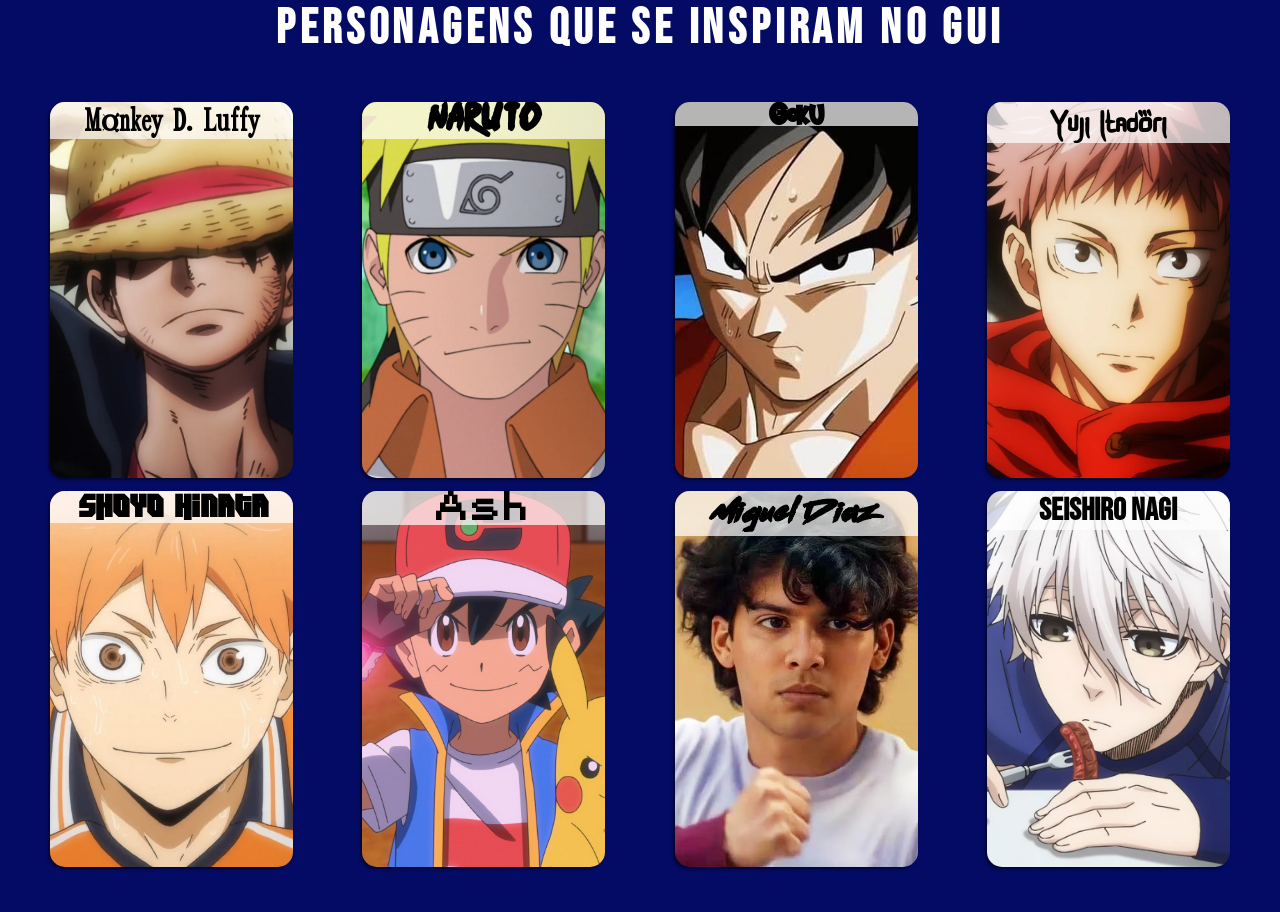
<file: index.html>
<!DOCTYPE html>
<html lang="pt-BR">
  <head>
    <meta charset="UTF-8" />
    <meta name="viewport" content="width=device-width, initial-scale=1.0" />
    <link rel="stylesheet" href="styles/style.css" />
    <link rel="shortcut icon" href="images/guilher.ico" type="image/x-icon" />
    <script defer src="script/script.js"></script>
    <title>Guilher</title>
  </head>
  <body>
    <h1>Personagens que se inspiram no Gui</h1>
    <div id="container-info">
      <div id="expanded-image"></div>
      <div id="container-info-text">
        <h1 id="nome-personagem-info">Nome do Personagem</h1>
        <p id="texto-personagem-info">Texto do Personagem</p>
        <div id="container-info-options">
          <img src="images/fecharIcon.png" alt="Fechar" id="fechar-info">
        </div>
      </div>

    </div>
    <div id="container-cards">
      <div
        class="card-character"
        id="luffy_card"
        style="background-image: url(images/image1.webp)"
        title="Monkey D. Luffy"
      >
        <p style="font-family: 'onepiece', Arial, Helvetica, sans-serif">
          Monkey D. Luffy
        </p>
      </div>
      <div
        class="card-character"
        id="naruto_card"
        style="background-image: url(images/image2.webp)"
        title="Naruto Uzumaki"
      >
        <p style="font-family: 'naruto', Arial, Helvetica, sans-serif">
          Naruto
        </p>
      </div>
      <div
        class="card-character"
        id="goku_card"
        style="background-image: url(images/image3.webp)"
        title="Son Goku"
      >
        <p style="font-family: 'dbz', Arial, Helvetica, sans-serif">Goku</p>
      </div>
      <div
        class="card-character"
        id="itadori_card"
        style="background-image: url(images/image4.webp)"
        title="Yuji Itadori"
      >
        <p style="font-family: 'jujutsu', Arial, Helvetica, sans-serif">
          Yuji Itadori
        </p>
      </div>
      <div
        class="card-character"
        id="hinata_card"
        style="background-image: url(images/image5.webp)"
        title="Shoyo Hinata"
      >
        <p style="font-family: 'haikyuu', Arial, Helvetica, sans-serif">
          Shoyo Hinata
        </p>
      </div>
      <div
        class="card-character"
        id="ash_card"
        style="background-image: url(images/image6.webp)"
        title="Ash Ketchum"
      >
        <p style="font-family: 'pokemon', Arial, Helvetica, sans-serif">Ash</p>
      </div>
      <div
        class="card-character"
        id="miguel_card"
        style="background-image: url(images/image7.webp)"
        title="Miguel Diaz"
      >
        <p style="font-family: 'cobrakai', Arial, Helvetica, sans-serif">
          Miguel Diaz
        </p>
      </div>
      <div
        class="card-character"
        id="bluelock_card"
        style="background-image: url(images/image8.webp)"
        title="Seishiro Nagi"
      >
        <p style="font-family: 'bluelock', Arial, Helvetica, sans-serif">Seishiro Nagi</p>
      </div>
    </div>
  </body>
</html>
</file>
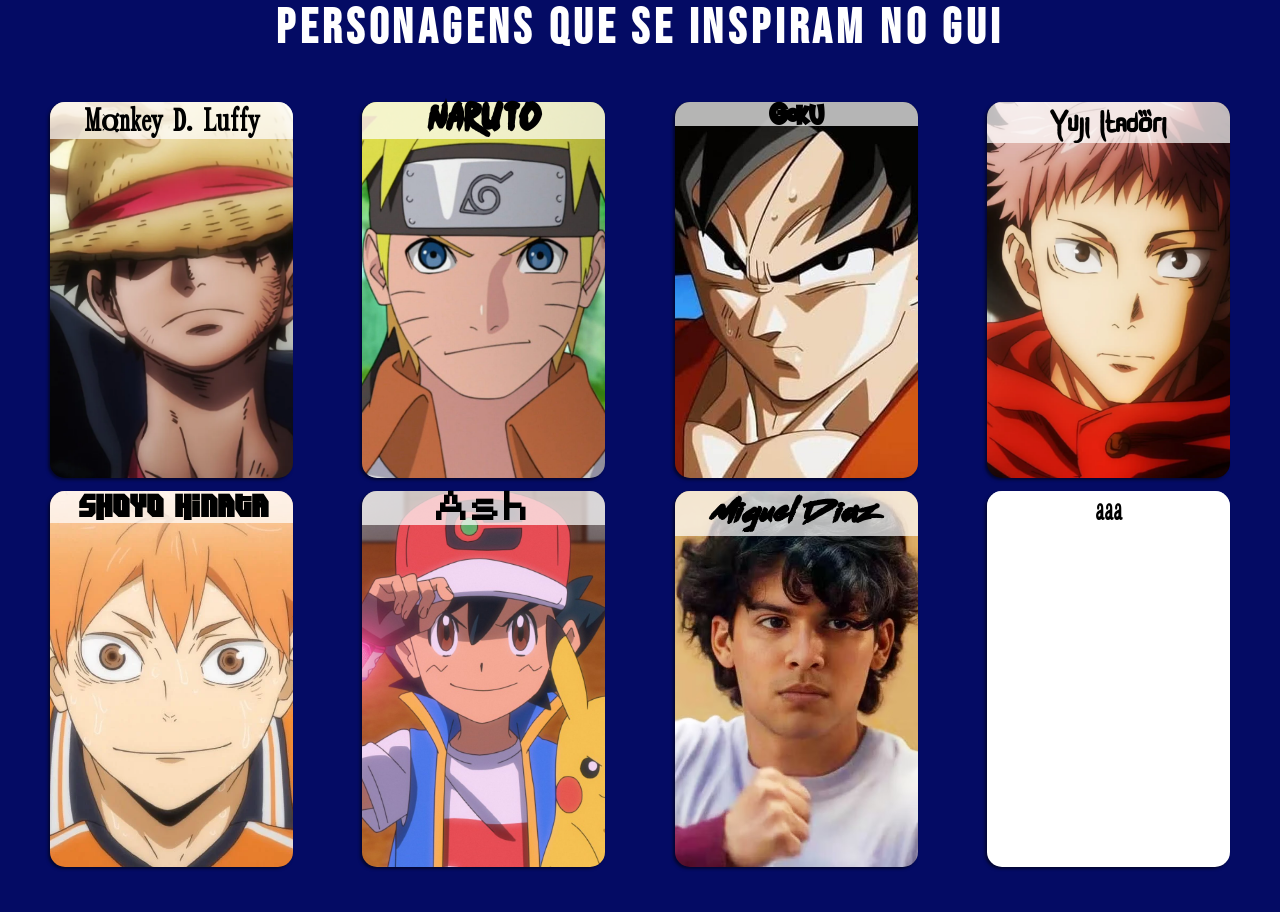
<file: base/index.html>
<!DOCTYPE html>
<html lang="pt-BR">
  <head>
    <meta charset="UTF-8" />
    <meta name="viewport" content="width=device-width, initial-scale=1.0" />
    <link rel="stylesheet" href="../styles/style.css" />
    <script src="../script/script.js"></script>
    <title>Guilher</title>
  </head>
  <body>
    <h1>Personagens que se inspiram no Gui</h1>
    <div id="container-cards">
      <div
        class="card-character"
        id="luffy_card"
        style="background-image: url(../images/luffy.webp)"
        title="Money D. Luffy"
      >
        <p style="font-family: 'onepiece', Arial, Helvetica, sans-serif">
          Monkey D. Luffy
        </p>
      </div>
      <div
        class="card-character"
        id="naruto_card"
        style="background-image: url(../images/naruto.webp)"
        title="Naruto Uzumaki"
      >
        <p style="font-family: 'naruto', Arial, Helvetica, sans-serif">
          Naruto
        </p>
      </div>
      <div
        class="card-character"
        id="goku_card"
        style="background-image: url(../images/goku.webp)"
        title="Son Goku"
      >
        <p style="font-family: 'dbz', Arial, Helvetica, sans-serif">Goku</p>
      </div>
      <div
        class="card-character"
        id="itadori_card"
        style="background-image: url(../images/itadori.webp)"
        title="Yuji Itadori"
      >
        <p style="font-family: 'jujutsu', Arial, Helvetica, sans-serif">
          Yuji Itadori
        </p>
      </div>
      <div
        class="card-character"
        id="hinata_card"
        style="background-image: url(../images/hinata.webp)"
        title="Shoyo Hinata"
      >
        <p style="font-family: 'haikyuu', Arial, Helvetica, sans-serif">
          Shoyo Hinata
        </p>
      </div>
      <div
        class="card-character"
        id="ash_card"
        style="background-image: url(../images/ash.webp)"
        title="Ash Ketchum"
      >
        <p
          style="
            font-family: 'pokemon', Arial, Helvetica, sans-serif
          "
        >
          Ash
        </p>
      </div>
      <div
        class="card-character"
        id="miguel_card"
        style="background-image: url(../images/miguel.webp)"
        title="Miguel Diaz"
      >
        <p style="font-family: 'cobrakai', Arial, Helvetica, sans-serif">
          Miguel Diaz
        </p>
      </div>
      <div
        class="card-character"
        id="bluelock_card"
        style="background-image: url(../images/)"
      >
        <p style="font-family: 'onepiece', Arial, Helvetica, sans-serif">aaa</p>
      </div>
    </div>
  </body>
</html>
</file>
<file: styles/style.css>
@font-face {
  font-family: onepiece;
  src: url(OnePiece-zAqL.ttf);
}
@font-face {
  font-family: pokemon;
  src: url(PokemonGb-RAeo.ttf);
}
@font-face {
  font-family: dbz;
  src: url(Saiyan-Sans.ttf);
}
@font-face {
  font-family: haikyuu;
  src: url(DIMITRI_.TTF);
}
@font-face {
  font-family: cobrakai;
  src: url(Dead\ Stock\ -\ Demo.ttf);
}
@font-face {
  font-family: naruto;
  src: url(njnaruto.ttf);
}
@font-face {
  font-family: jujutsu;
  src: url(jujutsu-kaisen/Jujutsu\ Kaisen.ttf);
}
@font-face {
  font-family: bluelock;
  src: url(BebasNeue-Regular.otf);
}
* {
  box-sizing: border-box;
  padding: 0;
  margin: 0;
}
body {
  background-color: rgb(4, 11, 100);
  width: 100vw;
  overflow: hidden;
  height: 100vh;
  text-align: center;
}
h1 {
  color: white;
  font-weight: bolder;
  font-size: 3rem;
  font-family: 'bluelock', Courier, monospace;
  letter-spacing: 0.3rem;
}
#container-cards {
  display: flex;
  flex-direction: row;
  flex-wrap: wrap;
  align-content: center;
  gap: 1.5%;
  justify-content: space-evenly;
  width: 100%;
  height: 95%;
}
.card-character {
  position: relative;
  width: 19%;
  height: 44%;
  background-color: white;
  background-position: center;
  background-repeat: no-repeat;
  background-size: cover;
  border-radius: 15px;
  box-shadow: -2px 2px 3px rgba(0, 0, 0, 0.5);
  transition-duration: 0.3s;
  transition-timing-function: ease;
}
.card-character:hover {
  cursor: pointer;
  scale: 102%;
  box-shadow: 0px 0px 20px white;
  filter: brightness(120%);
}
.card-character > P {
  position: relative;
  font-size: 2rem;
  background-color: rgba(255, 255, 255, 0.705);
  font-weight: bolder;
  border-radius: 15px 15px 0px 0px;
}
#container-info {
  position: fixed;
  top: 50%;
  left: 50%;
  display: none;
  flex-direction: row;
  transform: translate(-50%, -50%);
  z-index: 999;
  border-radius: 30px;
  width: 80%;
  height: 70%;
  background-color: rgba(255, 255, 255, 0.95);
}
#expanded-image {
  width: 35%;
  height: 100%;
  background-color: black;
  background-position: center;
  background-repeat: no-repeat;
  background-size: cover;
  border-radius: 20px 0px 0px 20px;
  filter: brightness(110%) saturate(150%);
}
#container-info-text {
  width: 65%;
  height: 100%;
  background-color: pink;
  display: flex;
  flex-direction: column;
  justify-content: center;
  border-radius: 0px 20px 20px 0px;
  background-position: center;
  background-repeat: no-repeat;
  background-size: cover;

  
}
#container-info-text > h1 {
  color: white;
  font-size: 2.5rem;
  font-family: Arial, Helvetica, sans-serif;
  backdrop-filter: brightness(20%) grayscale(80%);
  filter: brightness(300%);
}
#container-info-text > p { 
  font-size: 1.5rem;
  font-family: Arial, Helvetica, sans-serif;
  backdrop-filter: brightness(20%) grayscale(80%);
  color: white;
  filter: brightness(220%);
}
#container-info-options {
position: absolute;
right: 0%;
top: 0%;
backdrop-filter: brightness(20%) grayscale(80%);
}
#fechar-info { 
  transition-duration: .3s;
  transition-timing-function: ease
}
#fechar-info:hover { 
  scale: 110%;
}
@media screen and (max-width: 768px)  {
  .card-character > P {
    font-size: .8rem;
  }
  #container-cards {
    height: 80%;
  }
  .card-character {
    position: relative;
    width: 22%;
    height: 45%;
    background-color: white;
    background-position: center;
    background-repeat: no-repeat;
    background-size: cover;
    border-radius: 15px;
    box-shadow: -2px 2px 3px rgba(0, 0, 0, 0.5);
    transition-duration: 0.3s;
    transition-timing-function: ease;
  }
  #container-info {
    width: 95%;
  }
}
</file>
